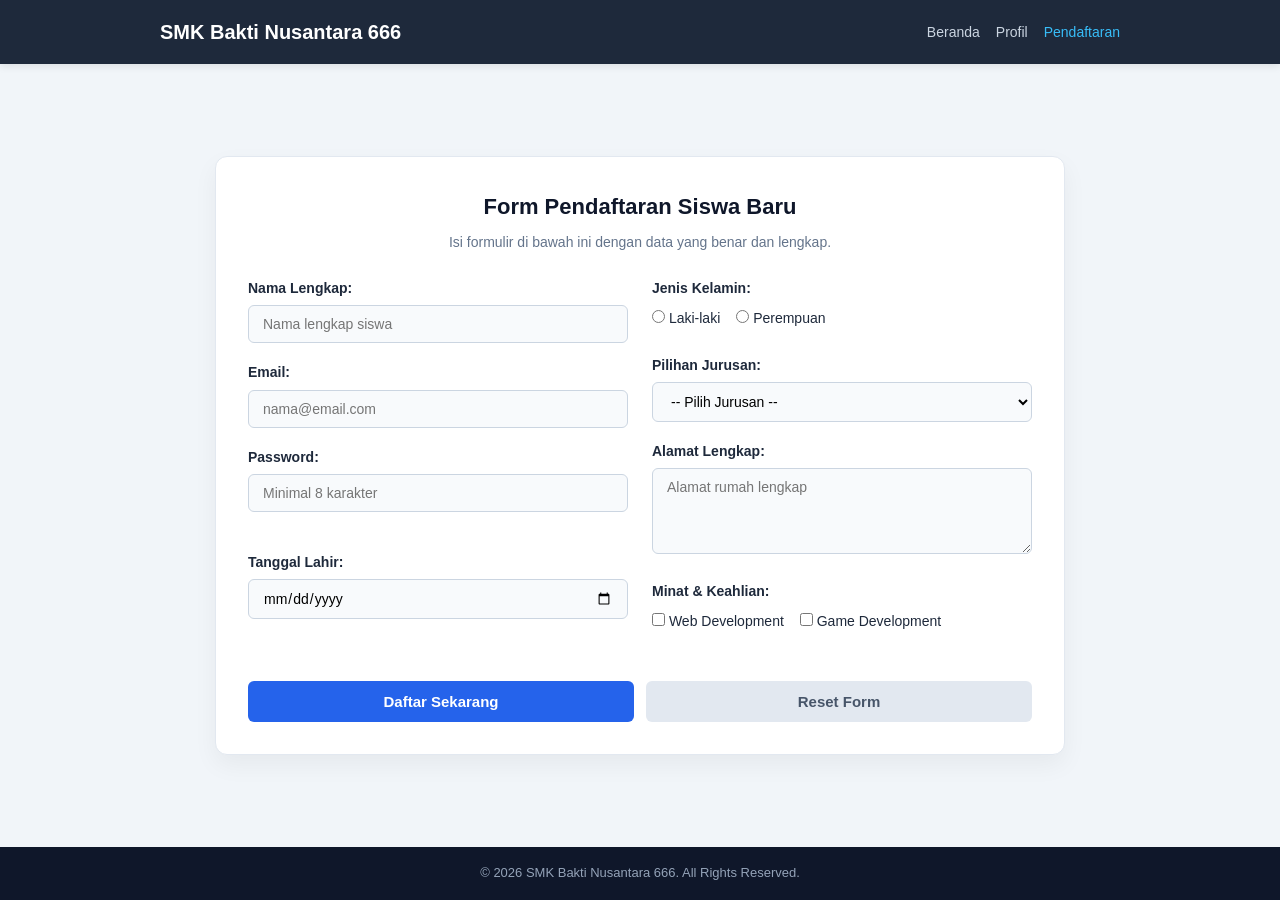
<file: index.html>
<!DOCTYPE html>
<html lang="id">
<head>
    <meta charset="UTF-8" />
    <meta name="viewport" content="width=device-width, initial-scale=1.0" />
    <title>Form Pendaftaran - SMK Bakti Nusantara 666</title>
    <link rel="stylesheet" href="style2.css" />
</head>
<body>

    <header class="main-header">
        <div class="header-container">
            <h1 class="brand-title">SMK Bakti Nusantara 666</h1>
            <nav class="main-nav">
                <a href="#">Beranda</a>
                
                <!-- KONTAINER PROFIL DENGAN POPOVER (MELAYANG DI BAWAHNYA) -->
                <div class="profile-menu-container">
                    <a href="#" id="btnProfil">Profil</a>
                    
                    <!-- Kotak Popover Profil yang melayang tepat di bawah tombol -->
                    <div class="profile-popover" id="profilePopover">
                        <iframe src="http://127.0.0.1:5500/alvino_xi/kartu_profil_fortofolio.html" class="popover-iframe"></iframe>
                    </div>
                </div>

                <a href="#" class="active">Pendaftaran</a>
            </nav>
        </div>
    </header>

    <main class="main-content">
        <section class="form-section">
            <h2 class="section-title">Form Pendaftaran Siswa Baru</h2>
            <p class="section-desc">
                Isi formulir di bawah ini dengan data yang benar dan lengkap.
            </p>

            <form action="proses.php" method="post" class="custom-form" id="formPendaftaran">
                <div class="form-row">

                    <div class="form-col">
                        <div class="form-group">
                            <label for="nama">Nama Lengkap:</label>
                            <input type="text" id="nama" name="nama" placeholder="Nama lengkap siswa" required />
                        </div>

                        <div class="form-group">
                            <label for="email">Email:</label>
                            <input type="email" id="email" name="email" placeholder="nama@email.com" required />
                        </div>

                        <div class="form-group">
                            <label for="password">Password:</label>
                            <input type="password" id="password" name="password" placeholder="Minimal 8 karakter" required />
                            <small class="error-msg" id="errorPassword"></small>
                        </div>

                        <div class="form-group">
                            <label for="tgl">Tanggal Lahir:</label>
                            <input type="date" id="tgl" name="tanggal_lahir" required />
                        </div>
                    </div>

                    <div class="form-col">
                        <div class="form-group">
                            <label class="group-label">Jenis Kelamin:</label>
                            <div class="radio-group">
                                <label class="inline-label">
                                    <input type="radio" name="jk" value="L" required /> Laki-laki
                                </label>

                                <label class="inline-label">
                                    <input type="radio" name="jk" value="P" /> Perempuan
                                </label>
                            </div>
                        </div>

                        <div class="form-group">
                            <label for="jurusan">Pilihan Jurusan:</label>
                            <select id="jurusan" name="jurusan" required>
                                <option value="">-- Pilih Jurusan --</option>
                                <option value="pplg">PPLG (Pengembangan Perangkat Lunak & Gim)</option>
                                <option value="tjkt">TJKT (Teknik Jaringan Komputer & Telekomunikasi)</option>
                                <option value="dkv">DKV (Desain Komunikasi Visual)</option>
                            </select>
                        </div>

                        <div class="form-group">
                            <label for="alamat">Alamat Lengkap:</label>
                            <textarea id="alamat" name="alamat" rows="4" placeholder="Alamat rumah lengkap" required></textarea>
                        </div>

                        <div class="form-group">
                            <label class="group-label">Minat & Keahlian:</label>
                            <div class="checkbox-group">
                                <label class="inline-label">
                                    <input type="checkbox" name="minat" value="web" /> Web Development
                                </label>

                                <label class="inline-label">
                                    <input type="checkbox" name="minat" value="game" /> Game Development
                                </label>
                            </div>
                        </div>
                    </div>

                </div>

                <div class="button-group">
                    <button type="submit" class="btn btn-submit">Daftar Sekarang</button>
                    <button type="reset" class="btn btn-reset">Reset Form</button>
                </div>
            </form>
        </section>
    </main>

    <footer class="main-footer">
        <p>&copy; 2026 SMK Bakti Nusantara 666. All Rights Reserved.</p>
    </footer>

    <script src="script.js"></script>
</body>
</html>
</file>
<file: style2.css>
* {
    box-sizing: border-box;
    margin: 0;
    padding: 0;
}

body {
    font-family: 'Segoe UI', Tahoma, Geneva, Verdana, sans-serif;
    background-color: #f1f5f9;
    color: #334155;
    line-height: 1.6;
    min-height: 100vh;
    display: flex;
    flex-direction: column;
}

.main-header {
    background-color: #1e293b;
    color: #ffffff;
    padding: 16px 0;
    box-shadow: 0 2px 8px rgba(0, 0, 0, 0.1);
    position: relative;
    z-index: 100;
}

.header-container {
    max-width: 1000px;
    margin: 0 auto;
    padding: 0 20px;
    display: flex;
    justify-content: space-between;
    align-items: center;
}

.brand-title {
    font-size: 20px;
    font-weight: bold;
}

.main-nav {
    display: flex;
    align-items: center;
    gap: 16px;
}

.main-nav a {
    color: #cbd5e1;
    text-decoration: none;
    font-size: 14px;
    transition: color 0.3s;
}

.main-nav a:hover,
.main-nav a.active {
    color: #38bdf8;
}

/* --- STYLE POPOVER PROFIL --- */
.profile-menu-container {
    position: relative;
    display: inline-block;
}

.profile-popover {
    display: none;
    position: absolute;
    top: 35px;
    right: 0;
    width: 320px;       
    background: #ffffff;
    border-radius: 10px;
    box-shadow: 0 10px 25px rgba(0, 0, 0, 0.2);
    border: 1px solid #e2e8f0;
    z-index: 1000;
    overflow: hidden;
    animation: fadeIn 0.15s ease-in-out;
}

.popover-iframe {
    width: 100%;
    height: 540px;      
    border: none;
    background: #ffffff;
    display: block;
}

@keyframes fadeIn {
    from { opacity: 0; transform: translateY(-5px); }
    to { opacity: 1; transform: translateY(0); }
}

.main-content {
    flex: 1;
    display: flex;
    justify-content: center;
    align-items: center;
    padding: 40px 20px;
}

.form-section {
    background-color: #ffffff;
    width: 100%;
    max-width: 850px;
    padding: 32px;
    border-radius: 12px;
    border: 1px solid #e2e8f0;
    box-shadow: 0 10px 25px rgba(0, 0, 0, 0.05);
}

.form-row {
    display: flex;
    gap: 24px;
    flex-wrap: wrap;
}

.form-col {
    flex: 1;
    min-width: 280px;
}

.section-title {
    font-size: 22px;
    color: #0f172a;
    margin-bottom: 6px;
    text-align: center;
}

.section-desc {
    font-size: 14px;
    color: #64748b;
    text-align: center;
    margin-bottom: 24px;
}

.form-group {
    margin-bottom: 18px;
}

.form-group label {
    display: block;
    font-size: 14px;
    font-weight: 600;
    color: #1e293b;
    margin-bottom: 6px;
}

.group-label {
    margin-bottom: 8px !important;
}

input[type="text"],
input[type="email"],
input[type="password"],
input[type="date"],
select,
textarea {
    width: 100%;
    padding: 10px 14px;
    font-size: 14px;
    font-family: inherit;
    border: 1px solid #cbd5e1;
    border-radius: 6px;
    background-color: #f8fafc;
    transition: border-color 0.2s, box-shadow 0.2s, transform 0.2s;
}

input:focus,
select:focus,
textarea:focus {
    outline: none;
    border-color: #2563eb;
    box-shadow: 0 0 0 3px rgba(37, 99, 235, 0.2);
    background-color: #ffffff;
}

.radio-group,
.checkbox-group {
    display: flex;
    gap: 16px;
}

.inline-label {
    font-weight: normal !important;
    cursor: pointer;
    display: flex;
    align-items: center;
    gap: 6px;
}

.button-group {
    display: flex;
    gap: 12px;
    margin-top: 24px;
}

.btn {
    flex: 1;
    padding: 12px;
    font-size: 15px;
    font-weight: 600;
    border: none;
    border-radius: 6px;
    cursor: pointer;
    transition: background-color 0.2s, transform 0.1s;
}

.btn-submit {
    background-color: #2563eb;
    color: #ffffff;
}

.btn-submit:hover {
    background-color: #1d4ed8;
}

.btn-submit:active {
    transform: scale(0.98);
}

.btn-reset {
    background-color: #e2e8f0;
    color: #475569;
}

.btn-reset:hover {
    background-color: #cbd5e1;
}

.error-msg {
    display: block;
    font-size: 12px;
    margin-top: 5px;
    font-weight: 600;
    min-height: 16px;
}

.main-footer {
    background-color: #0f172a;
    color: #94a3b8;
    text-align: center;
    padding: 16px;
    font-size: 13px;
    margin-top: auto;
}

/* --- RESPONSIVE MEDIA QUERY (HP / MOBILE) --- */
@media (max-width: 600px) {
    .header-container {
        flex-direction: column;
        gap: 10px;
        text-align: center;
    }

    .form-section {
        padding: 20px;
    }

    .radio-group,
    .checkbox-group,
    .button-group {
        flex-direction: column;
        gap: 10px;
    }

    .profile-menu-container {
        position: static;
    }

    /* Perbaikan khusus popover profil agar posisinya pas di tengah dan tidak kepotong di pinggir layar HP */
    .profile-popover {
        position: fixed;
        top: 70px;
        left: 15px;
        right: 15px;
        width: auto;
        max-width: 350px;
        margin: 0 auto;
        max-height: 75vh;
        overflow-y: auto;
        border-radius: 12px;
        box-shadow: 0 5px 25px rgba(0, 0, 0, 0.3);
    }

    .popover-iframe {
        width: 100%;
        height: 4px;
        background: #ffffff;
        display: block;
    }
}
</file>
<file: isi_praktik_xi/style2.css>
* {
    box-sizing: border-box;
    margin: 0;
    padding: 0;
}

body {
    font-family: 'Segoe UI', Tahoma, Geneva, Verdana, sans-serif;
    background-color: #f1f5f9;
    color: #334155;
    line-height: 1.6;
    min-height: 100vh;
    display: flex;
    flex-direction: column;
}

.main-header {
    background-color: #1e293b;
    color: #ffffff;
    padding: 16px 0;
    box-shadow: 0 2px 8px rgba(0, 0, 0, 0.1);
    position: relative;
    z-index: 100;
}

.header-container {
    max-width: 1000px;
    margin: 0 auto;
    padding: 0 20px;
    display: flex;
    justify-content: space-between;
    align-items: center;
}

.brand-title {
    font-size: 20px;
    font-weight: bold;
}

.main-nav {
    display: flex;
    align-items: center;
    gap: 16px;
}

.main-nav a {
    color: #cbd5e1;
    text-decoration: none;
    font-size: 14px;
    transition: color 0.3s;
}

.main-nav a:hover,
.main-nav a.active {
    color: #38bdf8;
}

/* --- STYLE POPOVER PROFIL --- */
.profile-menu-container {
    position: relative;
    display: inline-block;
}

.profile-popover {
    display: none;
    position: absolute;
    top: 35px;
    right: 0;
    width: 320px;       
    background: #ffffff;
    border-radius: 10px;
    box-shadow: 0 10px 25px rgba(0, 0, 0, 0.2);
    border: 1px solid #e2e8f0;
    z-index: 1000;
    overflow: hidden;
    animation: fadeIn 0.15s ease-in-out;
}

.popover-iframe {
    width: 100%;
    height: 540px;      
    border: none;
    background: #ffffff;
    display: block;
}

@keyframes fadeIn {
    from { opacity: 0; transform: translateY(-5px); }
    to { opacity: 1; transform: translateY(0); }
}

.main-content {
    flex: 1;
    display: flex;
    justify-content: center;
    align-items: center;
    padding: 40px 20px;
}

.form-section {
    background-color: #ffffff;
    width: 100%;
    max-width: 850px;
    padding: 32px;
    border-radius: 12px;
    border: 1px solid #e2e8f0;
    box-shadow: 0 10px 25px rgba(0, 0, 0, 0.05);
}

.form-row {
    display: flex;
    gap: 24px;
    flex-wrap: wrap;
}

.form-col {
    flex: 1;
    min-width: 280px;
}

.section-title {
    font-size: 22px;
    color: #0f172a;
    margin-bottom: 6px;
    text-align: center;
}

.section-desc {
    font-size: 14px;
    color: #64748b;
    text-align: center;
    margin-bottom: 24px;
}

.form-group {
    margin-bottom: 18px;
}

.form-group label {
    display: block;
    font-size: 14px;
    font-weight: 600;
    color: #1e293b;
    margin-bottom: 6px;
}

.group-label {
    margin-bottom: 8px !important;
}

input[type="text"],
input[type="email"],
input[type="password"],
input[type="date"],
select,
textarea {
    width: 100%;
    padding: 10px 14px;
    font-size: 14px;
    font-family: inherit;
    border: 1px solid #cbd5e1;
    border-radius: 6px;
    background-color: #f8fafc;
    transition: border-color 0.2s, box-shadow 0.2s, transform 0.2s;
}

input:focus,
select:focus,
textarea:focus {
    outline: none;
    border-color: #2563eb;
    box-shadow: 0 0 0 3px rgba(37, 99, 235, 0.2);
    background-color: #ffffff;
}

.radio-group,
.checkbox-group {
    display: flex;
    gap: 16px;
}

.inline-label {
    font-weight: normal !important;
    cursor: pointer;
    display: flex;
    align-items: center;
    gap: 6px;
}

.button-group {
    display: flex;
    gap: 12px;
    margin-top: 24px;
}

.btn {
    flex: 1;
    padding: 12px;
    font-size: 15px;
    font-weight: 600;
    border: none;
    border-radius: 6px;
    cursor: pointer;
    transition: background-color 0.2s, transform 0.1s;
}

.btn-submit {
    background-color: #2563eb;
    color: #ffffff;
}

.btn-submit:hover {
    background-color: #1d4ed8;
}

.btn-submit:active {
    transform: scale(0.98);
}

.btn-reset {
    background-color: #e2e8f0;
    color: #475569;
}

.btn-reset:hover {
    background-color: #cbd5e1;
}

.error-msg {
    display: block;
    font-size: 12px;
    margin-top: 5px;
    font-weight: 600;
    min-height: 16px;
}

.main-footer {
    background-color: #0f172a;
    color: #94a3b8;
    text-align: center;
    padding: 16px;
    font-size: 13px;
    margin-top: auto;
}

/* --- RESPONSIVE MEDIA QUERY (HP / MOBILE) --- */
@media (max-width: 600px) {
    .header-container {
        flex-direction: column;
        gap: 10px;
        text-align: center;
    }

    .form-section {
        padding: 20px;
    }

    .radio-group,
    .checkbox-group,
    .button-group {
        flex-direction: column;
        gap: 10px;
    }

    .profile-menu-container {
        position: static;
    }

    /* Perbaikan khusus popover profil agar posisinya pas di tengah dan tidak kepotong di pinggir layar HP */
    .profile-popover {
        position: fixed;
        top: 70px;
        left: 15px;
        right: 15px;
        width: auto;
        max-width: 350px;
        margin: 0 auto;
        max-height: 75vh;
        overflow-y: auto;
        border-radius: 12px;
        box-shadow: 0 5px 25px rgba(0, 0, 0, 0.3);
    }

    .popover-iframe {
        width: 100%;
        height: 4px;
        background: #ffffff;
        display: block;
    }
}
</file>
